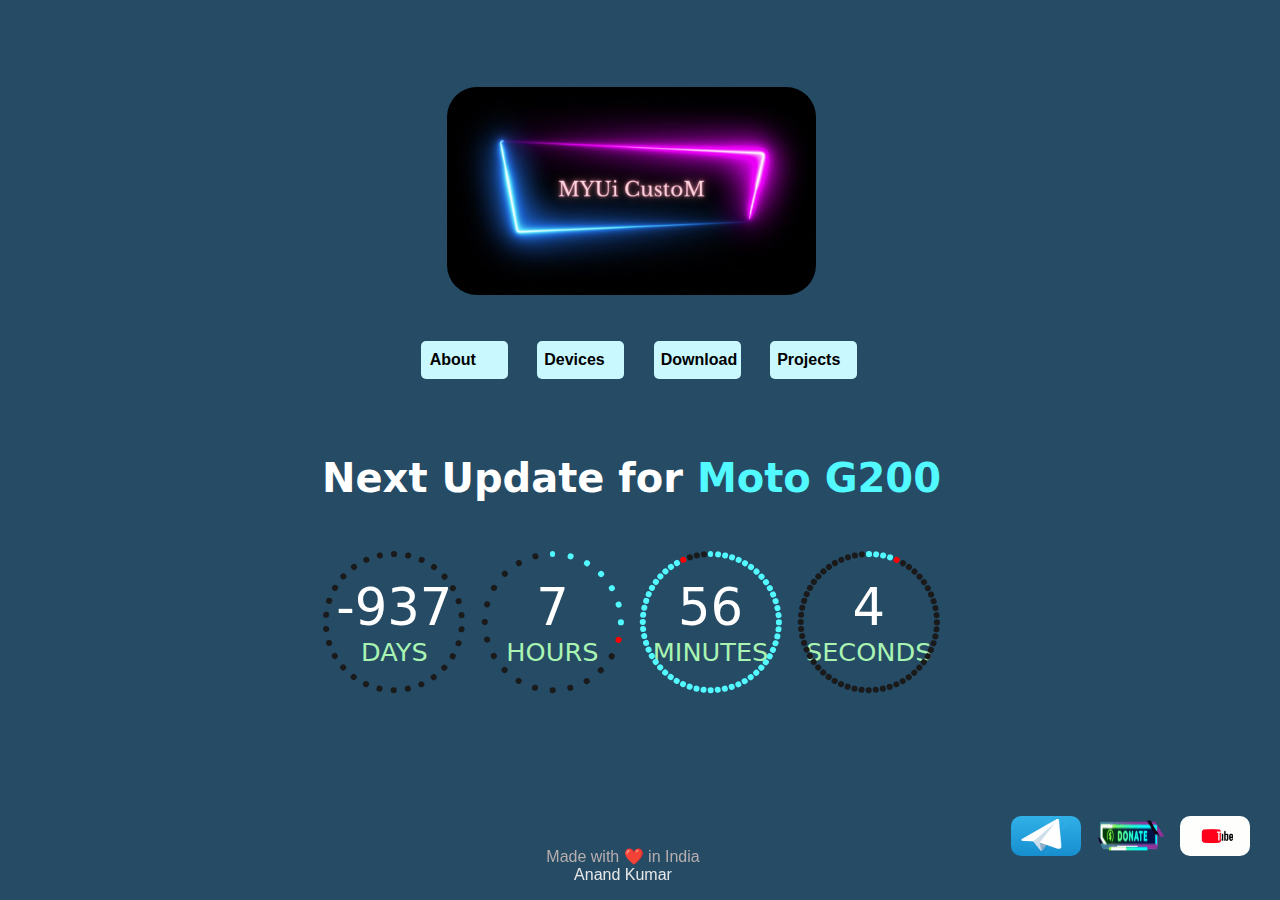
<file: index.html>
<!DOCTYPE html>
<html lang="en">
<head>
    <meta charset="UTF-8">
    <meta name="viewport" content="width=device-width, initial-scale=1.0">
    <title>MYUi CustoM</title>
    <link rel="stylesheet" href="./css/index.css">
    <link rel="icon" href="favicon.png">
</head>
<body>
    
    <header>
        <a href="about-myui.html">
            <img src="./assets/header/header.png" alt="Header Image">
        </a>
    </header>

    <nav>
        <ul>
            <li><a href="about-me.html" class="button">About</a></li>
            <li><a href="devices.html" class="button">Devices</a></li>
            <li><a href="download.html" class="button">Download</a></li>
            <li><a href="projects.html" class="button">Projects</a></li>
        </ul>
    </nav>
    <h1>Next Update for <span>Moto G200</span></h1>
<div class="countdown" data-target-date="2023-12-31 00:00:00"></div>

    <section id="content">
        
    </section>

    <footer>
        <div class="social-icons">
            <a href="https://t.me/hanoipprojects" target="_blank"><img src="./assets/social-icons/telegram.gif" alt="Telegram"></a>
            <a href="donation.html" target="_blank"><img src="./assets/social-icons/donate.gif" alt="Donation"></a>
            <a href="https://youtube.com/@anandkumarsingh7967" target="_blank"><img src="./assets/social-icons/youtube.gif" alt="YouTube"></a>
            
        </div>
        <p>Made with ❤️ in India<br><a href="https://t.me/Anandbizuka">Anand Kumar</a></p>
    </footer>
    <script src="./js/index.js"></script>
</body>
</html>
</file>
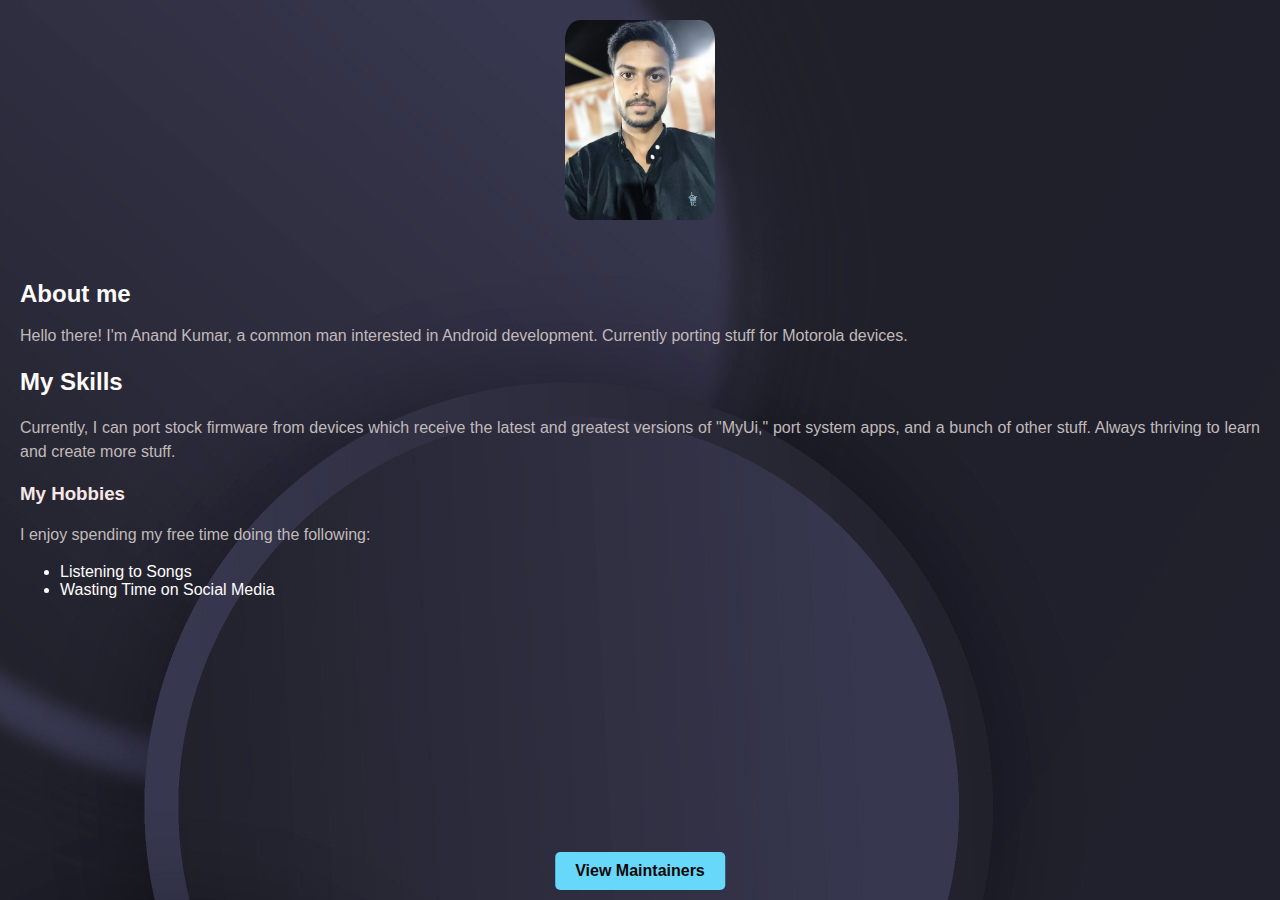
<file: about-me.html>
<!DOCTYPE html>
<html lang="en">
<head>
    <meta charset="UTF-8">
    <meta name="viewport" content="width=device-width, initial-scale=1.0">
    <link rel="stylesheet" href="./css/about-me.css">
    <title>About Us</title>
    <link rel="icon" type="image" href="favicon.png">
</head>
<body>
    <header>
        <img src="./assets/pfp/mypfp.jpg" alt="Profile Photo">
    </header>

    <section id="bio">
        <h1>About me</h1>
        <p>Hello there! I'm Anand Kumar, a common man interested in Android development. Currently porting stuff for Motorola devices.</p>
        <h2>My Skills</h2>
        <p>Currently, I can port stock firmware from devices which receive the latest and greatest versions of "MyUi," port system apps, and a bunch of other stuff. Always thriving to learn and create more stuff.</p>
        <h3>My Hobbies</h3>
    <p>I enjoy spending my free time doing the following:</p>
    
    <ul>
        <li>Listening to Songs</li>
        <li>Wasting Time on Social Media</li>
    </ul>
    </section>
    <head>
        <a href="maintainers.html" class="button">View Maintainers</a>
    </head>
        
    </section>


</body>
</html>
</file>
<file: css/index.css>
body {
    margin: 0;
    padding: 0;
    font-family: Arial, sans-serif;
    /*background-image: url('black-hole.gif');*/
    background-size: cover;
    color: #fff;
}


nav {
    background-color: transparent;
    padding: 10px;
    text-align: center;
}

nav ul {
    list-style: none;
}

nav ul li {
    display: inline-block;
    margin-right: 20px;
}

nav a {
    text-decoration: none;
    color: #fff;
    font-weight: bold;
    font-size: 18px;
}


footer {
    background-color: transparent;
    color: #b6aeae;
    text-align: center;
    padding: 0px;
    position: fixed;
    bottom: 0;
    width: 95%;
    
}

/* Common styles for both mobile and desktop */

/* Mobile styles */
@media only screen and (max-width: 767px) {
    .social-icons {
        /*position: fixed;
        bottom: 0;
        margin-bottom: 200px;
        right: 0;
        margin: 20px; /* Adjust the margin as needed */
    }

    #content {
        padding: 100px;
    }
    
    .social-icons img {
        width: 70px;
        height: 40px;
        margin-right: 20px;
        margin-bottom: 0px;
        border-radius: 10px;
        background-color: transparent;
    }

    body {
        margin: 0;
        padding: 2rem;
        background-color: hsl(204, 46%, 27%);
        display: grid;
        gap: 1rem;
        align-content: center;
        padding-left: 10px;
        margin-left: 5px;
      }
    
      .button {
        display: inline-block;
        padding: 10px 100px;
        text-decoration: none;
        color: #000000;
        background-color: #caf8ff;
        border: none;
        /*margin-top: auto;
        margin-left: 0px;
        margin-right: 5px;
        margin-bottom: auto;*/
        width: 35px;
        border-radius: 5px;
        font-weight: bold;
        font-size: 11px;
        transition: background-color 0.3s;
        padding-left: 5px;
        padding-right: 15px;
    }
    header {
        text-align: center;
        background-color: transparent;
    }
    
    header img {
        max-width: 100%;
        height: auto;
        border-radius: 30px;
    }
 
}

/* Desktop styles */
@media only screen and (min-width: 768px) {
    .social-icons {
        position: fixed;
        bottom: 0;
        right: 0;
        margin: 20px; /* Adjust the margin as needed */
    }
    
    #content {
        padding: 40px;
    }
    .social-icons img {
        width: 70px;
        height: 40px;
        margin-right: 10px;
        margin-bottom: 20px;
        border-radius: 10px;
        background-color: transparent;
    }

    body {
        margin: 0;
        padding: 2rem;
        background-color: hsl(204, 46%, 27%);
        display: grid;
        gap: 1rem;
        align-content: center;
        padding-left: 10px;
        margin-left: 5px;
      }

      .button {
        display: inline-block;
        padding: 10px 20px;
        text-decoration: none;
        color: #000000;
        background-color: #caf8ff;
        border: none;
        margin-top: auto;
        margin-left: auto;
        margin-right: 5px;
        margin-bottom: auto;
        width: 50px;
        border-radius: 5px;
        font-weight: bold;
        font-size: 16px;
        transition: background-color 0.3s;
        padding-left: 7px;
        padding-right: 30px;
    }

    header {
        text-align: center;
        background-color: transparent;
    }
    
    header img {
        max-width: 30%;
        height: auto;
        border-radius: 30px;
    }
}

/* Add these styles to your existing CSS file */


.button:hover {
    background-color: #555;
}

/* ... your existing styles */
a {
    color: rgb(231, 231, 231); /* Change this to the color you desire */
    text-decoration: none; /* Remove underline by default */
}

/* Style for visited links */
/*a:visited {
    color: rgb(7, 124, 187); /* Change this to the color you desire for visited links */
}

/* Style for links when hovered over */
a:hover {
    color: rgb(108, 31, 241); /* Change this to the color you desire on hover */
}

/* Style for active links (when clicked) */
a:active {
    color: green; /* Change this to the color you desire when clicked */
}
/* countdown */
.countdown {
    --number-color: hsl(0 0% 100%);
    --text-color: hsl(127, 78%, 81%);
    --dot-color: hsl(0 0% 10%);
    --dot-color-remaining: hsl(182, 100%, 66%);
    --dot-color-active: hsl(0 100% 50%);
    font-family: system-ui, sans-serif;
    display: grid;
    grid-template-columns: repeat(4, 1fr);
    gap: 1rem;
    width: min(60rem, 50%);
    margin-inline: auto;
    /*container: inline-size;*/
    > .part {
      aspect-ratio: 1/1;
      display: grid;
      place-items: center;
      > .remaining {
        grid-area: 1/1;
        color: hsl(0 0% 100%);
        display: grid;
        text-align: center;
        font-size: 4cqi;
        > .number {
          color: var(--number-color);
        }
        > .text {
          color: var(--text-color);
          text-transform: uppercase;
          font-size: 0.5em;
        }
      }
      > .dot-container {
        grid-area: 1/1;
        height: 100%;
        width: 4%;
        rotate: calc(360deg / var(--dots) * var(--dot-idx));
        > .dot {
          width: 100%;
          aspect-ratio: 1/1;
          background-color: var(--dot-color);
          border-radius: 50%;
          transition: background-color 0.25s;
          &[data-active="true"] {
            background-color: var(--dot-color-remaining);
            &[data-lastactive="true"] {
              background-color: var(--dot-color-active);
            }
          }
        }
      }
    }
  }
  
  * {
    box-sizing: content-box;
  }
  html,
 body {
    height: 95%;
  }
  
  h1 {
    font-family: system-ui, sans-serif;
    color: hsl(0 0% 100%);
    text-align: center;
    font-size: 40px; /* Decreased font size */
  line-height: 1.5; /* Adjusted line height */
    > span:last-of-type {
      color: hsl(182 100% 66%);
    }
  }
</file>
<file: css/about-me.css>
body {
    margin: 0;
    padding: 0;
    font-family: Arial, sans-serif;
    background-color: #251b1b;
    color: #fffcfc;
    background-image: url('./page-bg/about-me.jpg');
}

header {
    text-align: center;
    padding: 20px;
    background-color: transparent;
}

header img {
    width: 150px;
    height: 150px;
    height: auto;
    border-radius: 10%;
    background-color: transparent;
}

#bio {
    text-align: justify;
    padding: 20px;
    background-color: transparent;
}

h1 {
    font-size: 24px;
}

#bio p {
    line-height: 1.5;
}

.button {
    display: inline-block;
    padding: 10px 20px;
    text-decoration: none;
    color: #0f0707;
    background-color: #67d8fa;
    border: none;
    border-radius: 5px;
    font-weight: bold;
    position: absolute;
    font-size: 16px;
    transition: background-color 0.3s;

    /* Center the button horizontally */
    left: 50%;
    transform: translateX(-50%);

    /* Position the button at the bottom */
    bottom: 10px;
}

/* Media query for mobile responsiveness */
@media only screen and (max-width: 768px) {
    .button {
        bottom: 0px;
    }
}

.button:hover {
    background-color: #0056b3;
}

h3 {
    color: #f8e7e7;
}

p {
    color: #c1baba;
}
</file>
